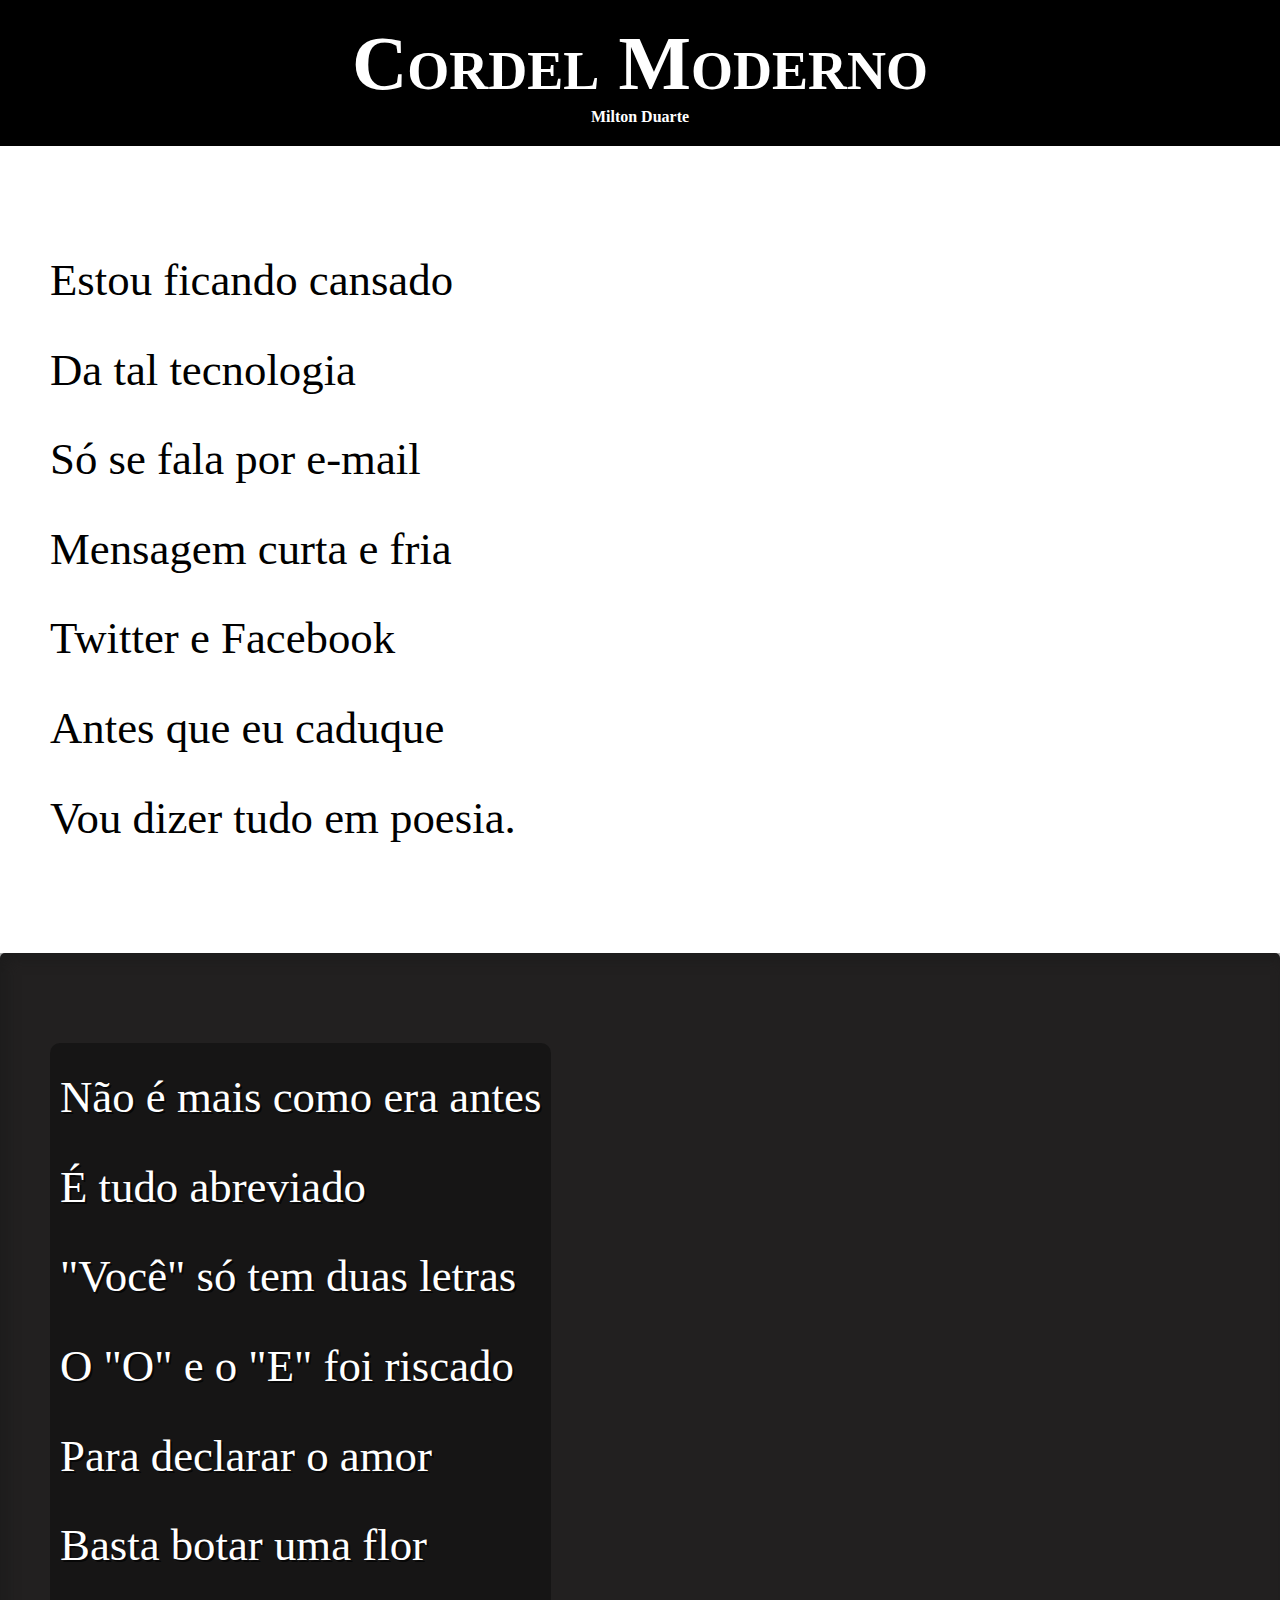
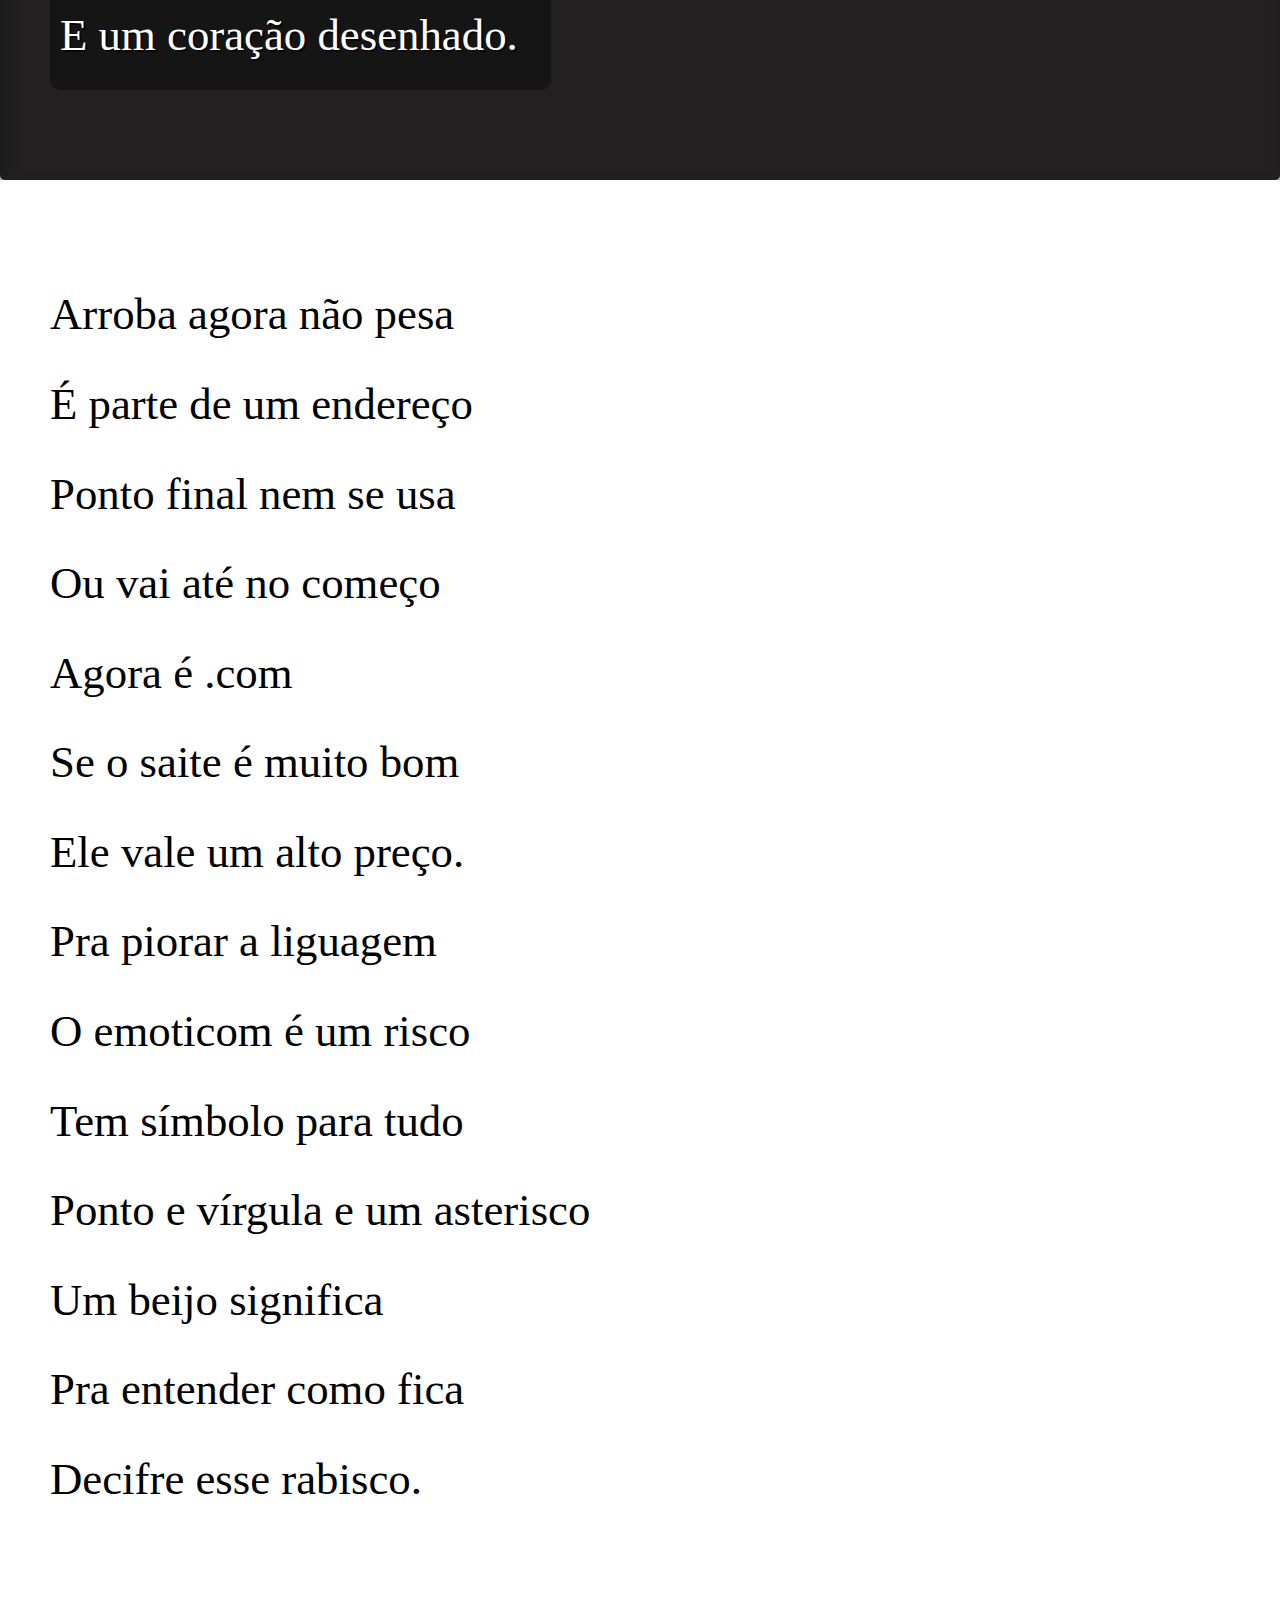
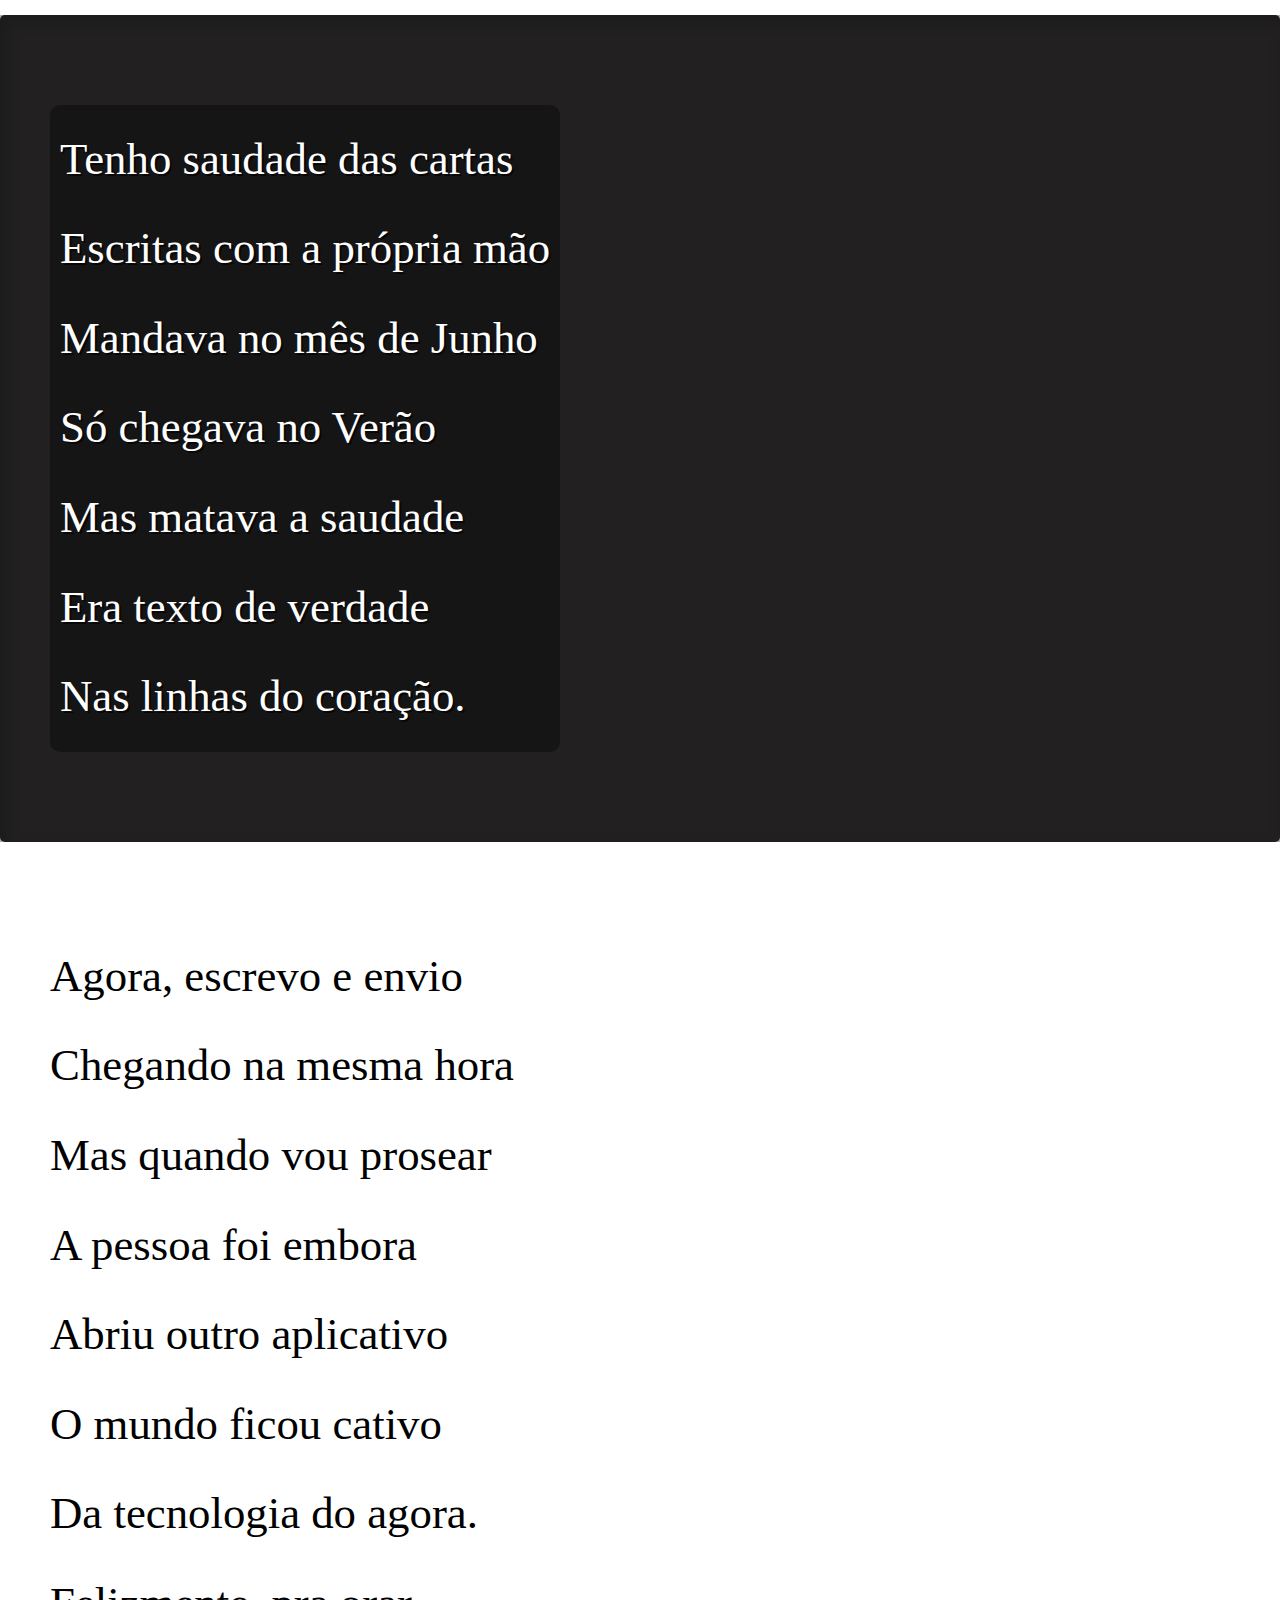
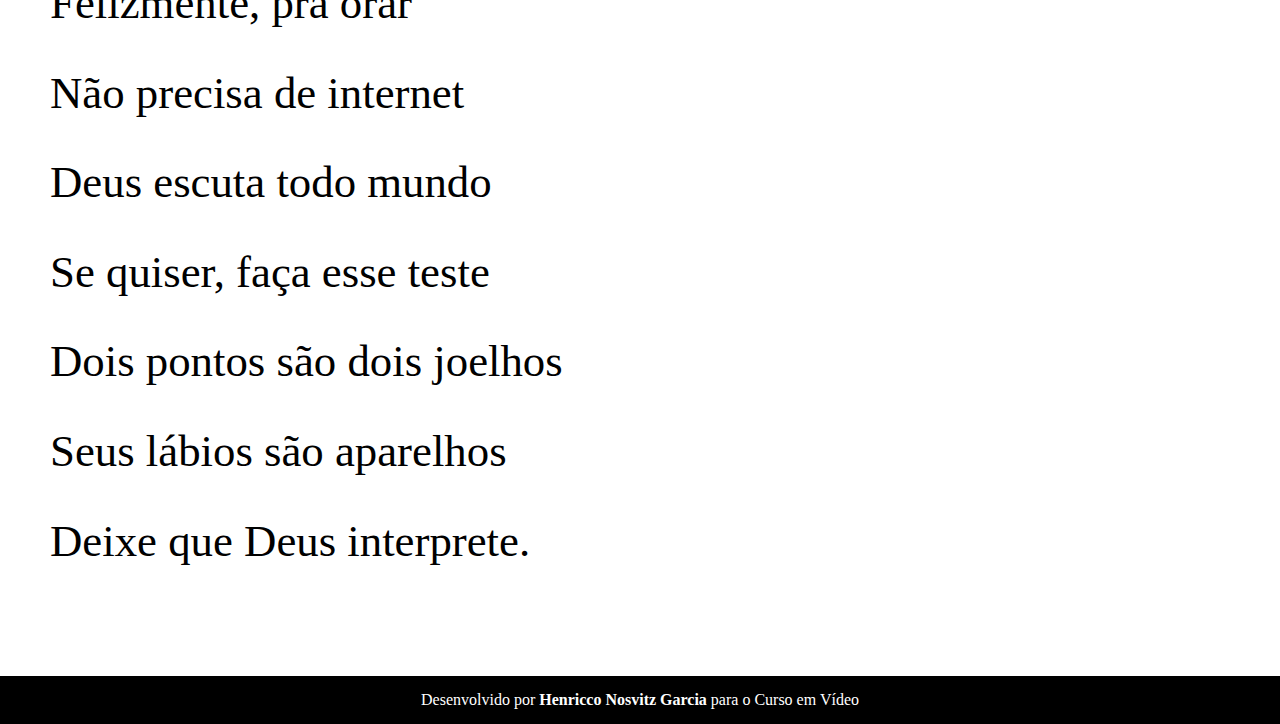
<file: Exercicios/Desafio Cordel Moderno/index.html>
<!DOCTYPE html>
<html lang="bt-pt">
<head>
    <meta charset="UTF-8">
    <meta name="viewport" content="width=device-width, initial-scale=1.0">
    <title>Cordel moderno</title>
    <link rel="stylesheet" href="style.css">
</head>
<body>
    <header>
        <h1>Cordel Moderno</h1>
        <p>
            <a href="https://www.recantodasletras.com.br/poesias/3186743" target="_blank">Milton Duarte</a></p>
    </header>

<section class="normal">
    <p>
        Estou ficando cansado <br>
        Da tal tecnologia <br>
        Só se fala por e-mail <br>
        Mensagem curta e fria <br>
        Twitter e Facebook <br>
        Antes que eu caduque <br>
        Vou dizer tudo em poesia.
    </p> 
</section>

<section class="imagem" id="img01">
    <p>
        Não é mais como era antes <br>
        É tudo abreviado <br>
        "Você" só tem duas letras <br>
        O "O" e o "E" foi riscado <br>
        Para declarar o amor <br>
        Basta botar uma flor <br>
        E um coração desenhado.
    </p>
</section>

<section class="normal">
    <p>
        Arroba agora não pesa <br>
        É parte de um endereço <br>
        Ponto final nem se usa <br>
        Ou vai até no começo <br>
        Agora é .com <br>
        Se o saite é muito bom <br>
        Ele vale um alto preço.
    </p>

    <p>
        Pra piorar a liguagem <br>
        O emoticom é um risco <br>
        Tem símbolo para tudo <br>
        Ponto e vírgula e um asterisco <br>
        Um beijo significa <br>
        Pra entender como fica <br>
        Decifre esse rabisco.
    </p>
</section>

<section class="imagem" id="img02">
    <p>
        Tenho saudade das cartas <br>
        Escritas com a própria mão <br>
        Mandava no mês de Junho <br>
        Só chegava no Verão <br>
        Mas matava a saudade <br>
        Era texto de verdade <br>
        Nas linhas do coração.
    </p>
</section>

<section class="normal">
    <p>
        Agora, escrevo e envio <br>
        Chegando na mesma hora <br>
        Mas quando vou prosear <br>
        A pessoa foi embora <br>
        Abriu outro aplicativo <br>
        O mundo ficou cativo <br>
        Da tecnologia do agora.
    </p>
    
    <p>
        Felizmente, pra orar <br>
        Não precisa de internet <br>
        Deus escuta todo mundo <br>
        Se quiser, faça esse teste <br>
        Dois pontos são dois joelhos <br>
        Seus lábios são aparelhos <br>
        Deixe que Deus interprete.
    </p>
</section>

<footer>
    Desenvolvido por <strong>Henricco Nosvitz Garcia</strong> para o Curso em Vídeo
</footer> 

</body>
</html>
</file>
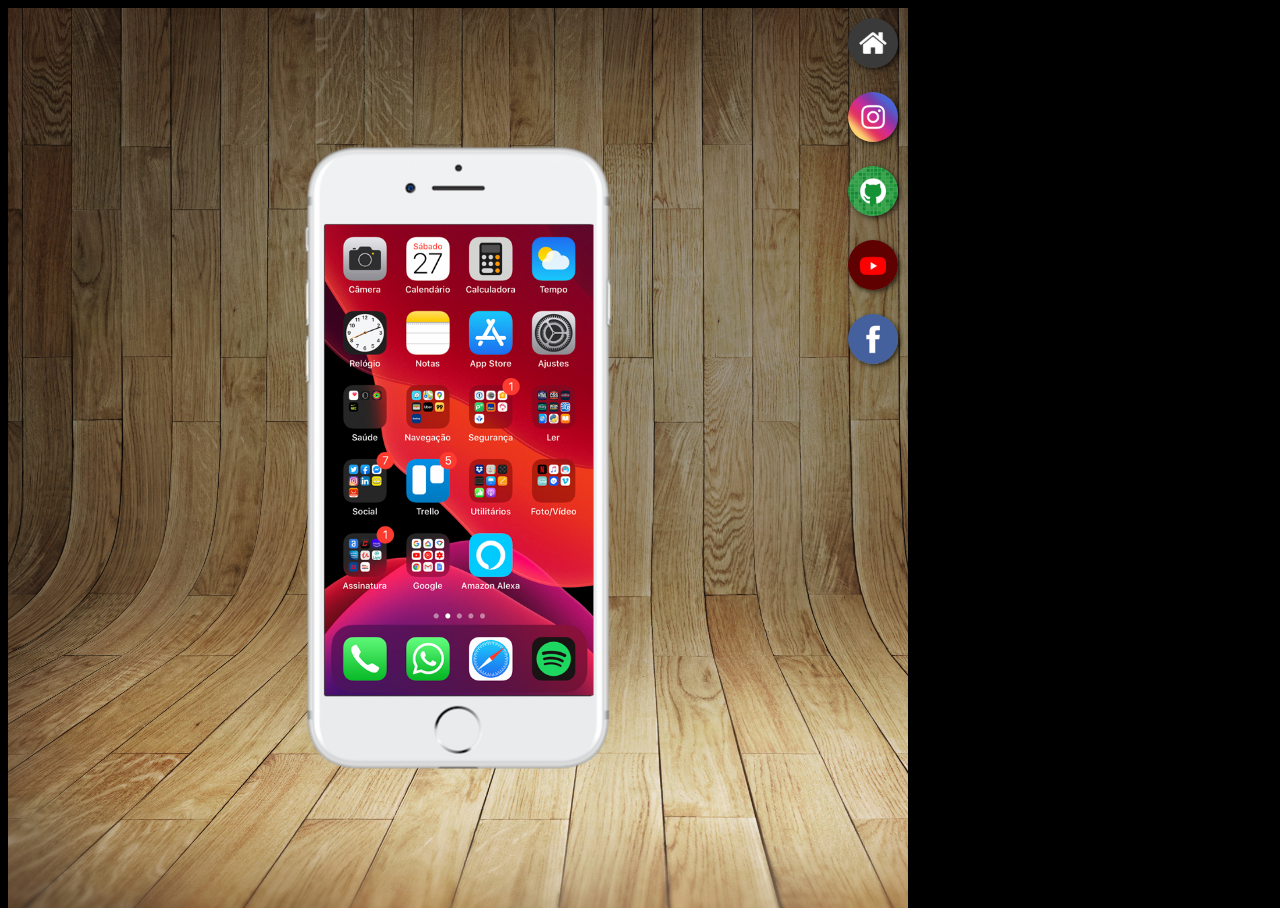
<file: Exercicios/Projeto rede sociais/index.html>
<!DOCTYPE html>
<html lang="pt-br">
<head>
    <meta charset="UTF-8">
    <meta name="viewport" content="width=device-width, initial-scale=1.0">
    <title>Projeto rede sociais</title>
    <link rel="shortcut icon" href="favicon.ico" type="image/x-icon">
    <link rel="stylesheet" href="style.css">
</head>
<body>
    <main>
        <section id="telefone">
            <iframe src="home.html" name=tela id=tela frameborder="0"></iframe>
        </section>

        <section id="redes-sociais">
            <a href="#" target="tela"><img src="imagens/logo-home.jpg" alt=""></a><br>
            <a href="#" target="tela"><img src="imagens/logo-instagram.jpg" alt=""></a><br>
            <a href="#" target="tela"><img src="imagens/logo-github.jpg" alt=""></a><br>
            <a href="#" target="tela"><img src="imagens/logo-youtube.jpg" alt=""></a><br>
            <a href="#" target="tela"><img src="imagens/logo-facebook.jpg" alt=""></a><br>
        </section>
    </main>
</body>
</html>
</file>
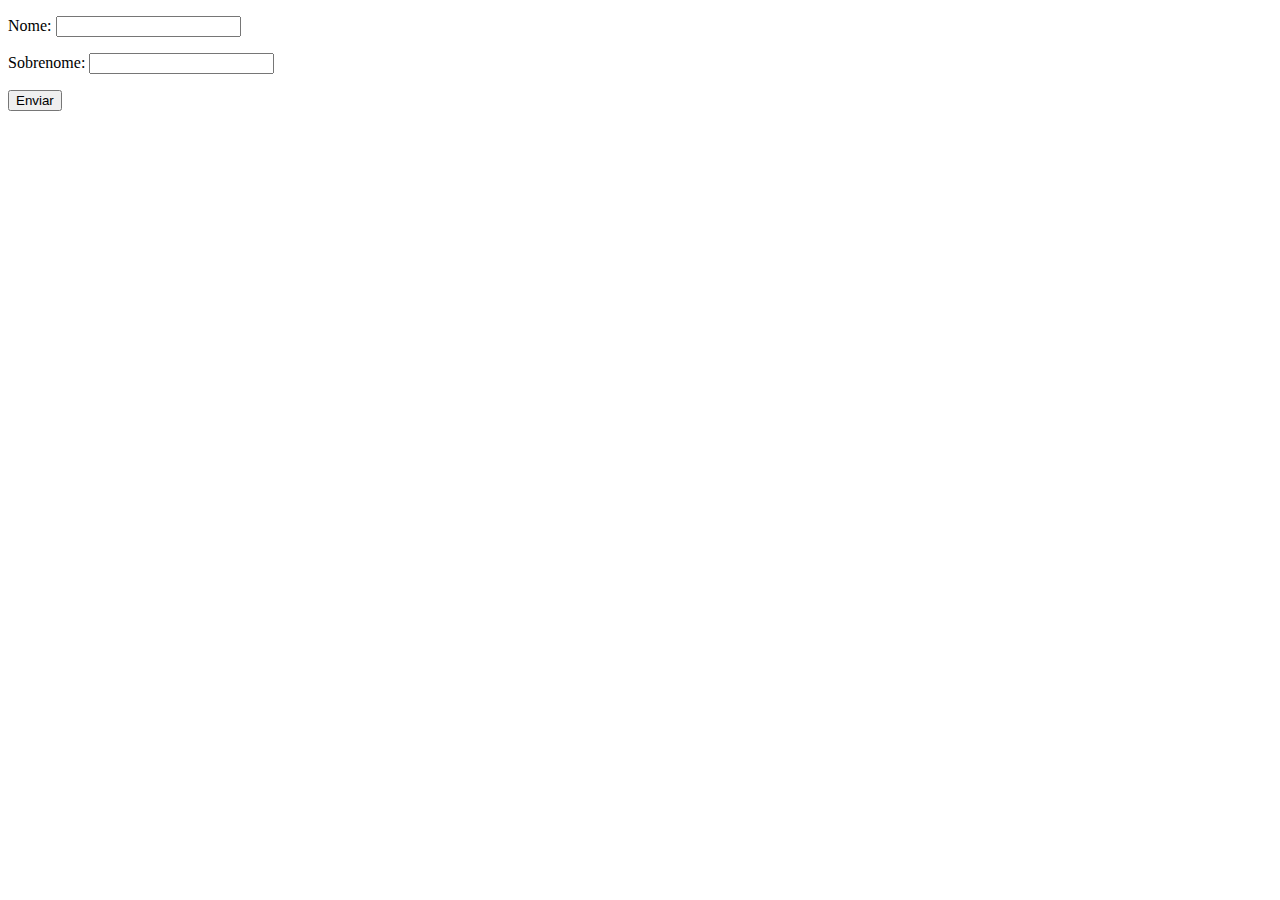
<file: Exercicios/Capitulo dos formulários/formulário.html>
<!DOCTYPE html>
<html lang="pt-br">
<head>
    <meta charset="UTF-8">
    <meta name="viewport" content="width=device-width, initial-scale=1.0">
    <title>Formulários</title>
</head>
<body>
    <form>
        <P>Nome: <input type="text" name="nome" id="inome"></P>
        <P>Sobrenome: <input type="text" name="Sobrenome" id="isobrenome"></P>
        <P> <input type="submit" value="Enviar"></P>

    </form>
</body>
</html>
</file>
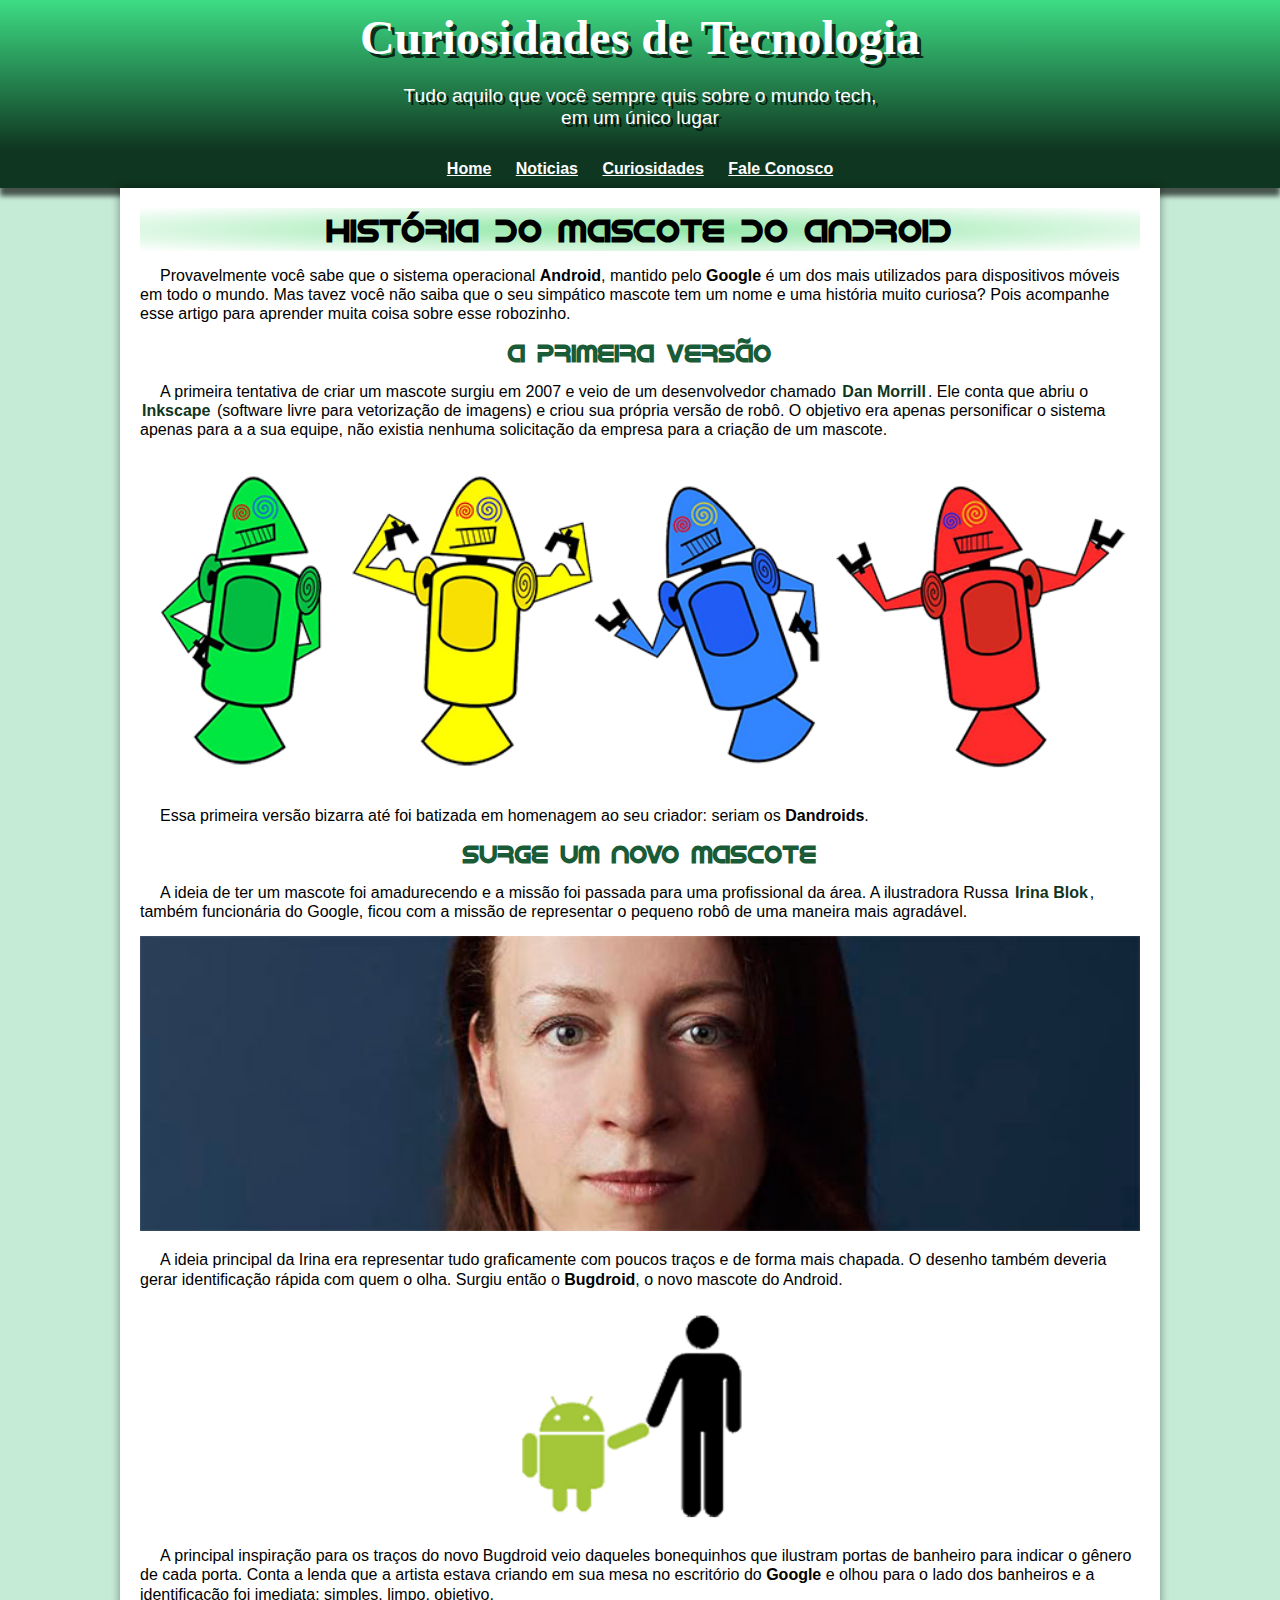
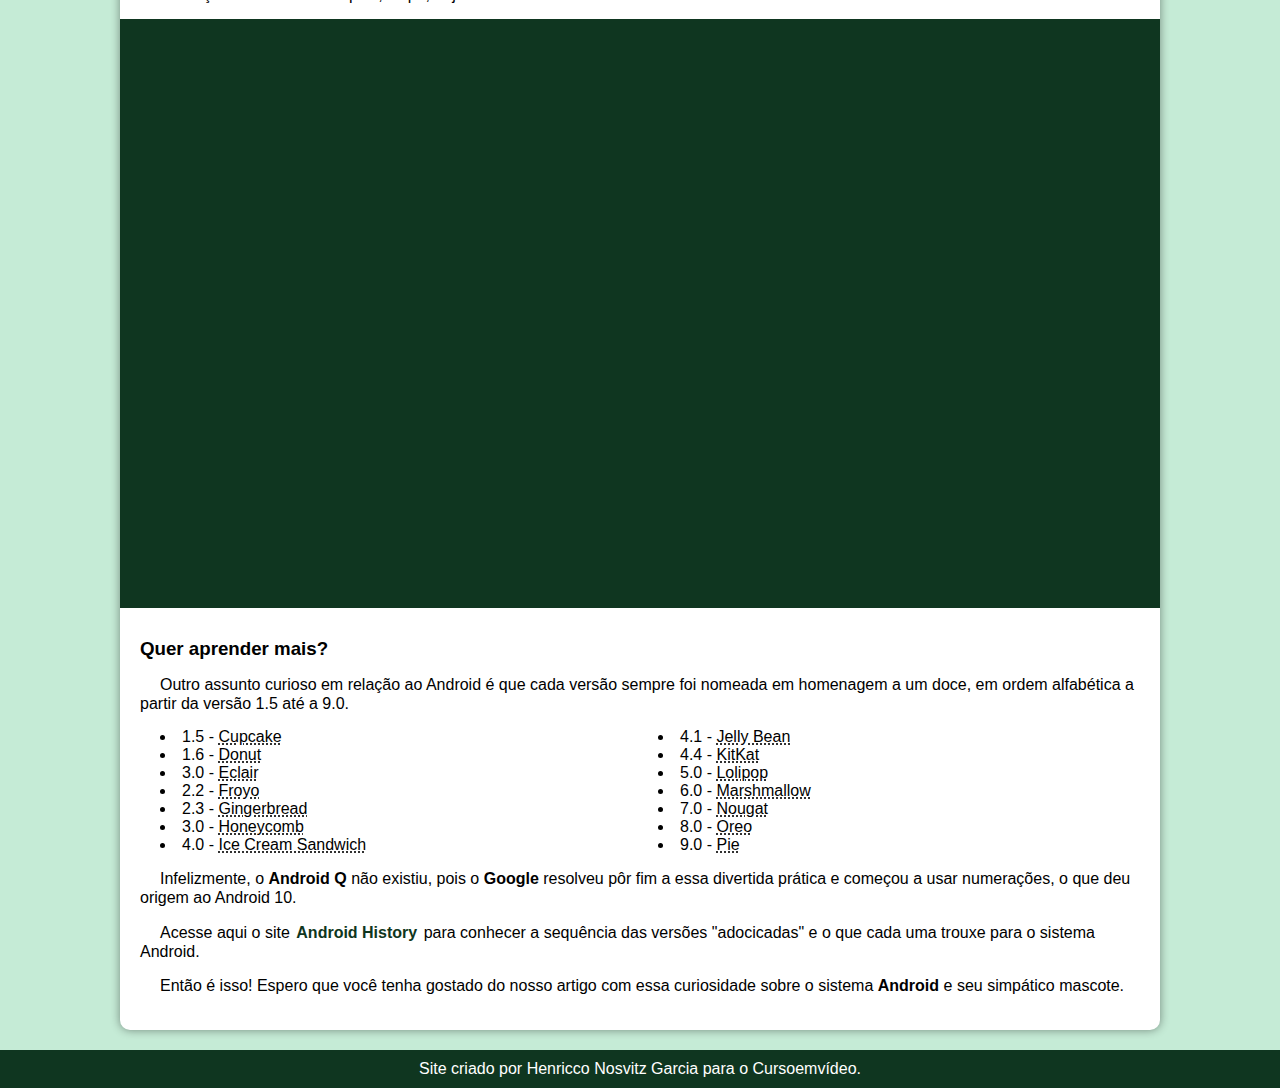
<file: Exercicios/Ex006/projeto01.html>
<!DOCTYPE html>
<html lang="pt-br">
<head>
    <meta charset="UTF-8">
    <meta name="viewport" content="width=device-width, initial-scale=1.0">
    <title>projeto 01</title>
    <link rel="shortcut icon" href="imagens/favicon.ico" type="image/x-icon">
    <link rel="stylesheet" href="css/style.css">
</head>
<body>
    <header>
        <h1>Curiosidades de Tecnologia</h1>
        <p>Tudo aquilo que você sempre quis sobre o mundo tech, em um único lugar</p>
    </header>
    <nav><a href="#">Home</a>
        <a href="#">Noticias</a>
        <a href="#">Curiosidades</a>
        <a href="#">Fale Conosco</a>
    </nav>
    <main>
        <article>
            <h1>História do Mascote do Android</h1>

            <p>Provavelmente você sabe que o sistema operacional <strong>Android</strong>, mantido pelo <strong>Google</strong> é um dos mais utilizados para dispositivos móveis em todo o mundo. Mas tavez você não saiba que o seu simpático mascote tem um nome e uma história muito curiosa? Pois acompanhe esse artigo para aprender muita coisa sobre esse robozinho.</p>

            <h2>A primeira versão</h2>

            <p>A primeira tentativa de criar um mascote surgiu em 2007 e veio de um desenvolvedor chamado <a href="https://androidcommunity.com/dan-morrill-shows-us-the-android-mascot-that-almost-was-20130103/" target="_blank">Dan Morrill</a>. Ele conta que abriu o <a href="https://inkscape.org/" target="_blank">Inkscape</a> (software livre para vetorização de imagens) e criou sua própria versão de robô. O objetivo era apenas personificar o sistema apenas para a a sua equipe, não existia nenhuma solicitação da empresa para a criação de um mascote.</p>

            <picture>
                <source media="(max-width: 600px)"
                srcset="imagens/dan-droids-pq.png"> 
                <img src="imagens/dan-droids.png" alt="Primeiro mascote do Android"></picture>

            <p>Essa primeira versão bizarra até foi batizada em homenagem ao seu criador: seriam os <strong>Dandroids</strong>.</p>

            <h2>Surge um novo mascote</h2>

            <p>A ideia de ter um mascote foi amadurecendo e a missão foi passada para uma profissional da área. A ilustradora Russa <a href="https://www.irinablok.com/android" target="_blank">Irina Blok</a>, também funcionária do Google, ficou com a missão de representar o pequeno robô de uma maneira mais agradável.</p>

            <picture>
                <source media="(max-width: 600px)" srcset="imagens/irina-blok-pq.jpg">
                <img src="imagens/irina-blok.jpg" alt="Irina Blok, Criadora do Bugdroid"></picture>

            <p>A ideia principal da Irina era representar tudo graficamente com poucos traços e de forma mais chapada. O desenho também deveria gerar identificação rápida com quem o olha. Surgiu então o <strong>Bugdroid</strong>, o novo mascote do Android.</p>

            <img src="imagens/bugdroid.png" class="pequena" alt="Bugdroid">

            <p>A principal inspiração para os traços do novo Bugdroid veio daqueles bonequinhos que ilustram portas de banheiro para indicar o gênero de cada porta. Conta a lenda que a artista estava criando em sua mesa no escritório do <strong>Google</strong> e olhou para o lado dos banheiros e a identificação foi imediata: simples, limpo, objetivo.</p>

            <div class="video">
                <iframe width="560" height="315" src="https://www.youtube.com/embed/l2UDgpLz20M?si=1oSYchHOUU4mxZ-T" title="YouTube video player" frameborder="0" allow="accelerometer; autoplay; clipboard-write; encrypted-media; gyroscope; picture-in-picture; web-share" referrerpolicy="strict-origin-when-cross-origin" allowfullscreen></iframe>
            </div>
            
            <aside>
                <h3>Quer aprender mais?</h3>

                <p>Outro assunto curioso em relação ao Android é que cada versão sempre foi nomeada em homenagem a um doce, em ordem alfabética a partir da versão 1.5 até a 9.0.</p>
                <ul>
                    <li>1.5 - <abbr title="Bolo de Copo">Cupcake</abbr></li>
                    <li>1.6 - <abbr title="Rosquinha">Donut</abbr></li>
                    <li>3.0 - <abbr title="Bomba">Eclair</abbr></li>
                    <li>2.2 - <abbr title="Iorgute Congelado">Froyo</abbr></li>
                    <li>2.3 - <abbr title="Biscoito de Gengibre">Gingerbread</abbr></li>
                    <li>3.0 - <abbr title="Favo de Mel">Honeycomb</abbr></li>
                    <li>4.0 - <abbr title="Sanduíche de Sorvete">Ice Cream Sandwich</abbr></li>
                    <li>4.1 - <abbr title="Jujuba">Jelly Bean</abbr></li>
                    <li>4.4 - <abbr title="kitKat">KitKat</abbr></li>
                    <li>5.0 - <abbr title="Pirulito">Lolipop</abbr></li>
                    <li>6.0 - <abbr title="Marshmallow">Marshmallow</abbr></li>
                    <li>7.0 - <abbr title="Torrone">Nougat</abbr></li>
                    <li>8.0 - <abbr title="Oreo">Oreo</abbr></li>
                    <li>9.0 - <abbr title="Torta">Pie</abbr></li>
                </ul>
                <p>Infelizmente, o <strong>Android Q</strong> não existiu, pois o <strong>Google</strong> resolveu pôr fim a essa divertida prática e começou a usar numerações, o que deu origem ao Android 10.</p>
                <p>Acesse aqui o site <a href="https://www.android.com/intl/en_uk/history/" target="_blank">Android History</a> para conhecer a sequência das versões "adocicadas" e o que cada uma trouxe para o sistema Android.</p>
            </aside>
           

            <p>Então é isso! Espero que você tenha gostado do nosso artigo com essa curiosidade sobre o sistema <strong>Android</strong> e seu simpático mascote.</p>

        </article>
    </main>
    <footer>
        <p>Site criado por Henricco Nosvitz Garcia para o Cursoemvídeo.</p>
    </footer>
</body>
</html>
</file>
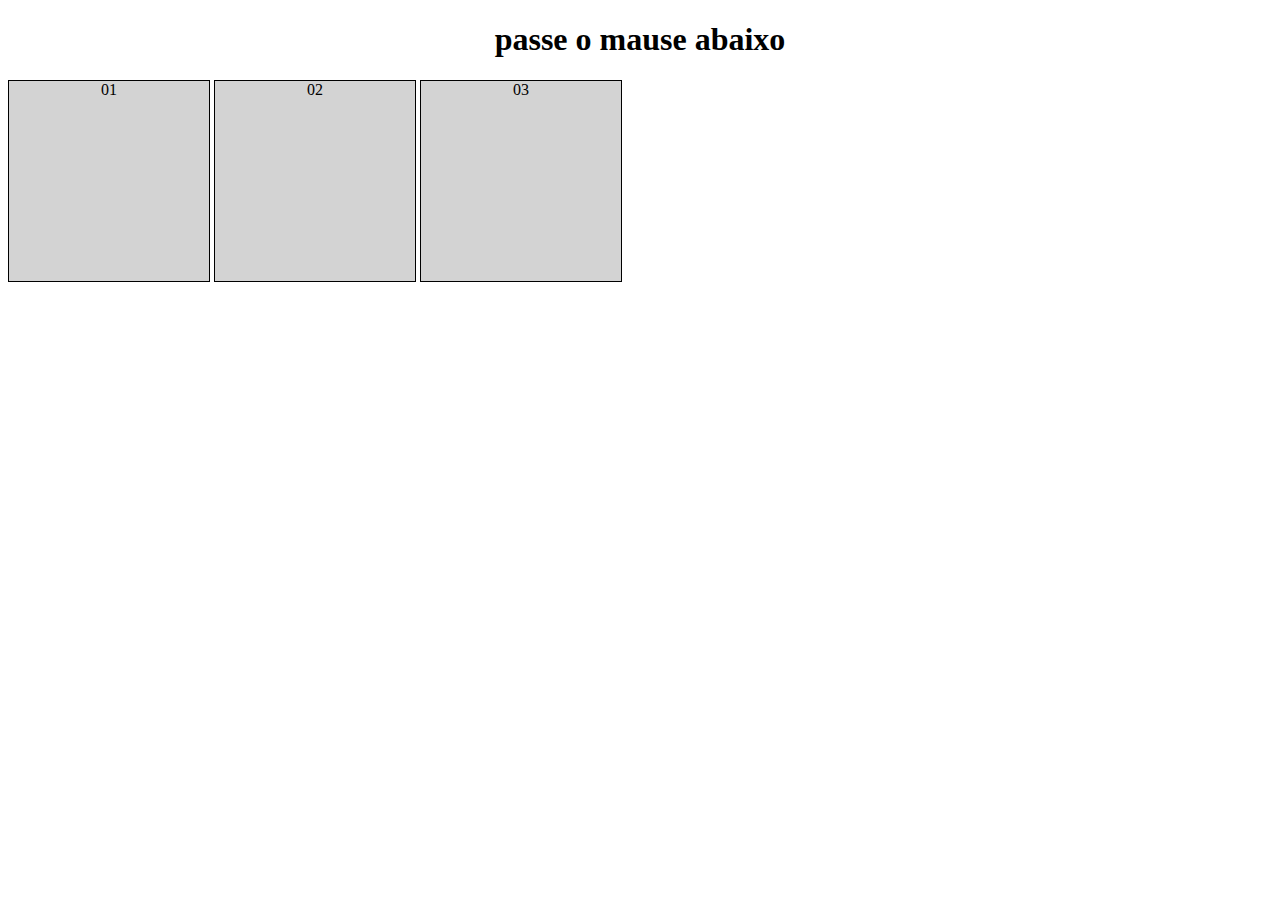
<file: Exercicios/Ex006/pseudoclass.html>
<!DOCTYPE html>
<html lang="pt-br">
<head>
    <meta charset="UTF-8">
    <meta name="viewport" content="width=device-width, initial-scale=1.0">
    <title>pseudo-classes</title>
    <style>
        div {
            display: inline-block;
            background-color: lightgray;
            border: 1px solid black;
            text-align: center;
            height: 200px;
            width: 200px;
        }

        div:hover {
            background-color: yellow;
        }

        div > p {
            display: none;
        }

        div:hover > p {
            display: inline-block;
            color: red;
            background-color: black;
            border: red;
            text-align: center;
            height: 200px;
            width: 200px;
        }

        h1 {
            text-align: center;
        }
    </style>
</head>
<body>
    <h1>passe o mause abaixo</h1>
    <div id="d1">01 <p>texto escondido 01</p></div>
    <div id="d2">02 <p>texto escondido 02</p></div>
    <div id="d3">03 <p>texto escondido 03</p></div>
</body>
</html>
</file>
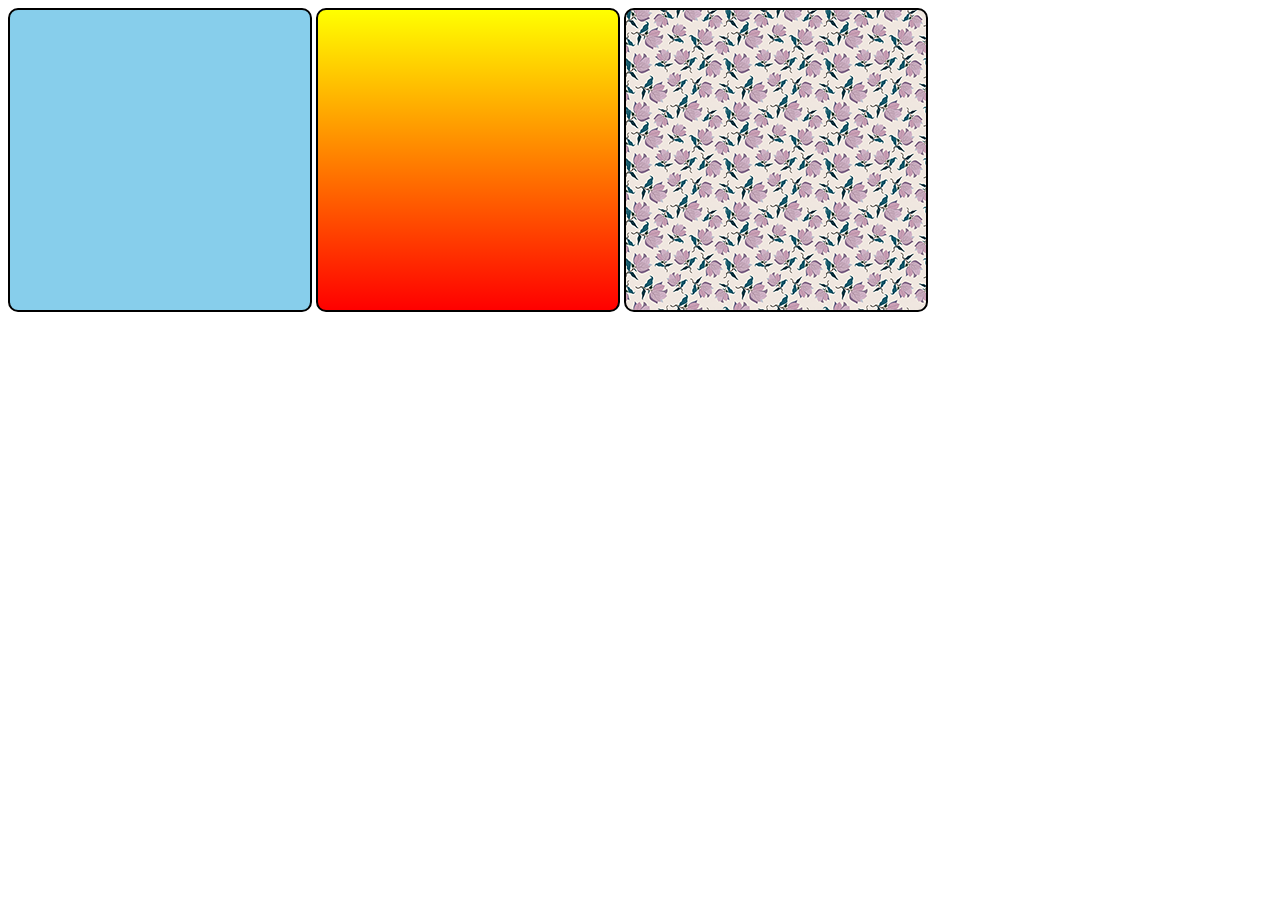
<file: Exercicios/Modulo 3 ex 022/fundo001.html>
<!DOCTYPE html>
<html lang="pt-br">
<head>
    <meta charset="UTF-8">
    <meta name="viewport" content="width=device-width, initial-scale=1.0">
    <title>Teste de imagens de Fundo</title>
    <style>
        div.quadrado {
            display: inline-block;
            border: 2px solid black;
            border-radius: 10px;
            background-color: lightgray;
            width: 300px;
            height: 300px;
        }

        div#q1 {
            background-color: skyblue;
        }

        div#q2 {
            background-image: linear-gradient(to bottom, yellow, red);
        }

        div#q3 {
            background-image: url(imagens/pattern003.png);
        }

    </style>
</head>
<body>
    <div class="quadrado" id="q1">

    </div>
    <div class="quadrado" id="q2">

    </div>
    <div class="quadrado" id="q3">

    </div>
</body>
</html>
</file>
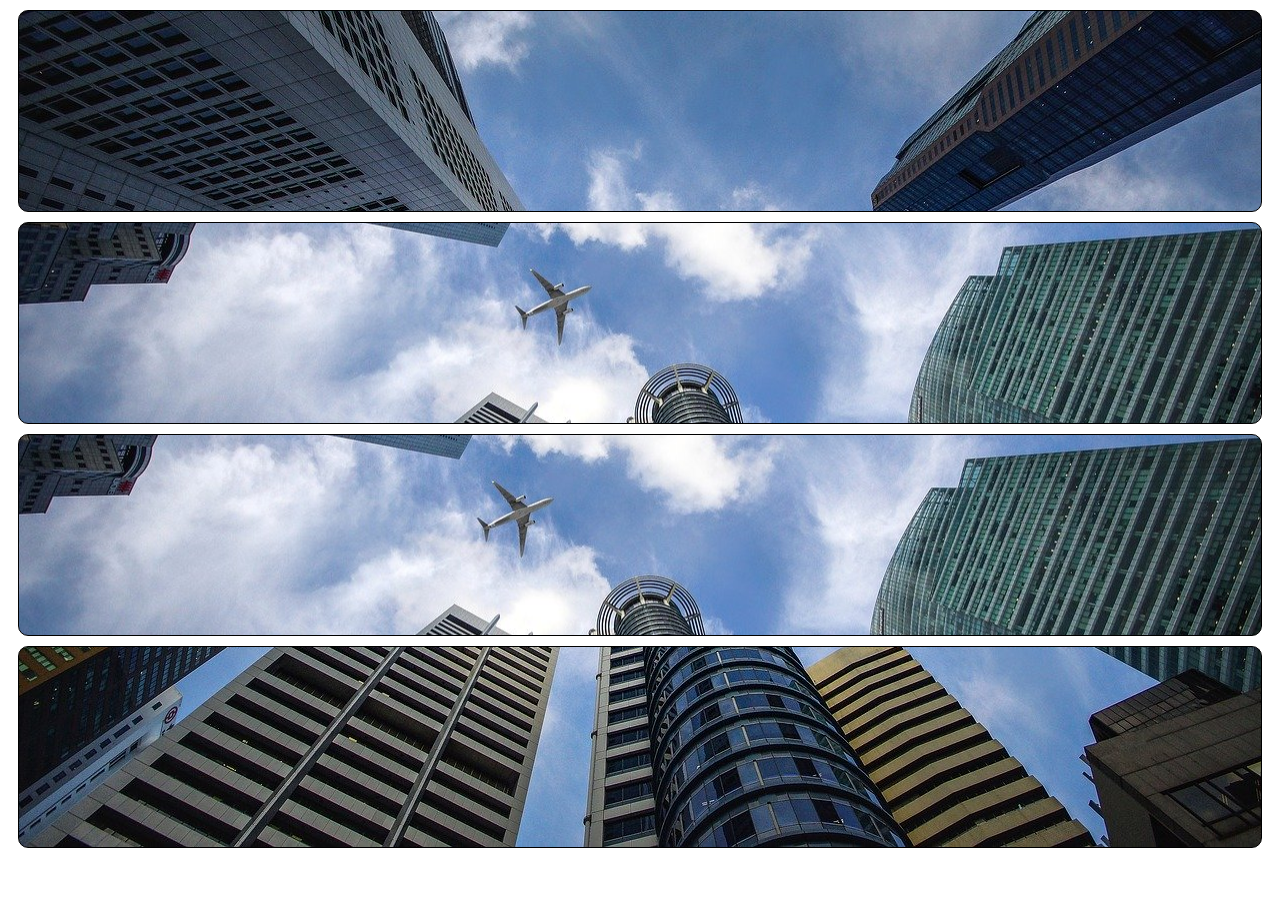
<file: Exercicios/Modulo 3 ex 022/fundo002.html>
<!DOCTYPE html>
<html lang="pt-br">
<head>
    <meta charset="UTF-8">
    <meta name="viewport" content="width=device-width, initial-scale=1.0">
    <title>posição dos fundos</title>
    <style>
        div.bloco {
            background-image: url(imagens/wallpaper002.jpg);
            height: 200px;
            border: 1px solid black;
            border-radius: 10px;
            margin: 10px;
        }

        div#q1 {
            background-position: left top;
        }

        div#q2 {
            background-position: left center;
        }

        div#q3 {
            background-position: right center;
        }

        div#q4 {
            background-position: bottom center;
        }

    </style>
</head>
<body>
    <div class="bloco" id="q1">

    </div>

    <div class="bloco" id="q2">

    </div>

    <div class="bloco" id="q3">

    </div>

    <div class="bloco" id="q4">

    </div>

</body>
</html>
</file>
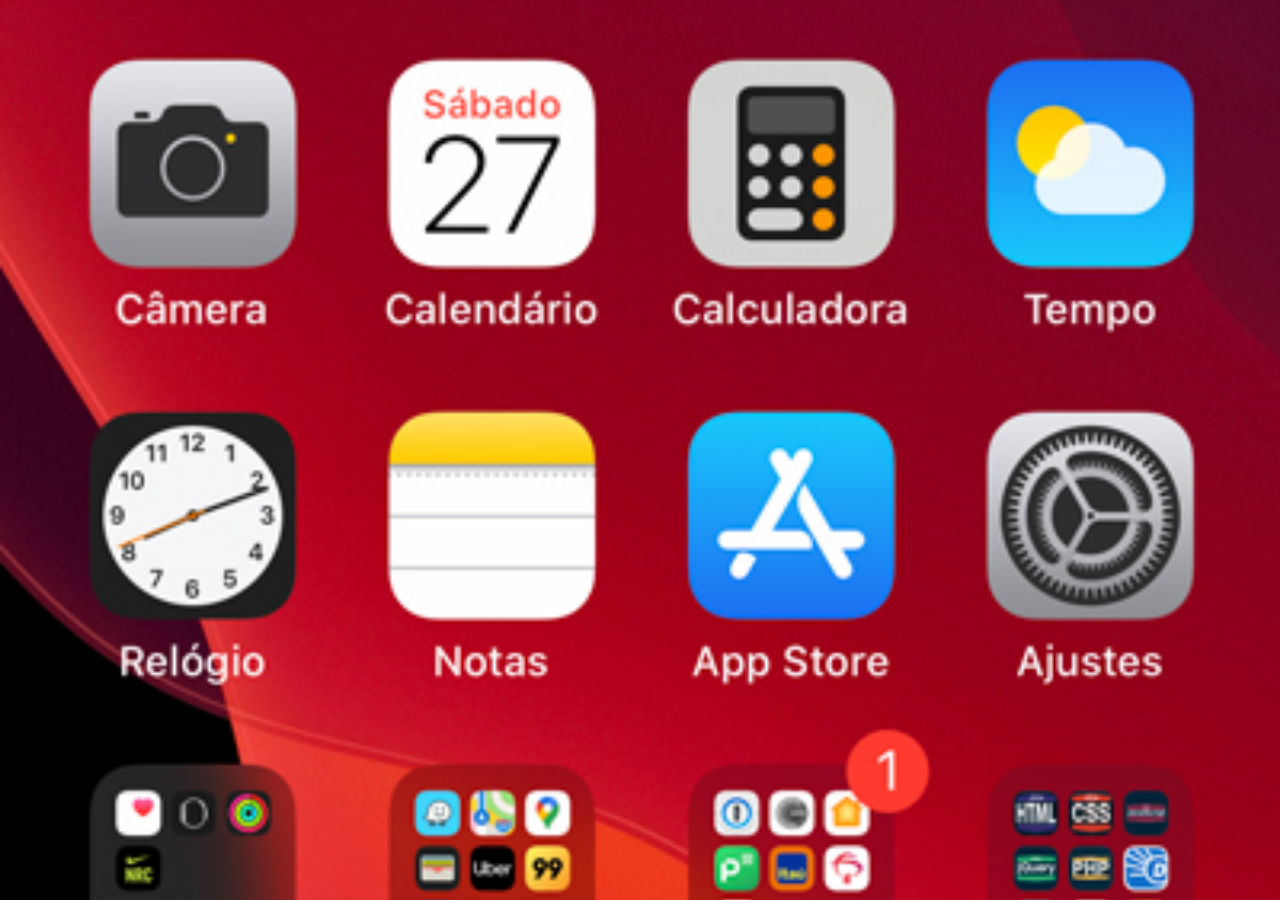
<file: Exercicios/Projeto rede sociais/home.html>
<!DOCTYPE html>
<html lang="pt-br">
<head>
    <meta charset="UTF-8">
    <meta name="viewport" content="width=device-width, initial-scale=1.0">
    <title>Home</title>
</head>
<style>
    * {
        margin: 0px;
        padding: 0px;
    }

    body {
        width: 100vw;
        height: 100vh;
        background: black url(imagens/tela-home.jpg) no-repeat top center;
        background-size: cover;
    }
</style>
<body>
    
</body>
</html>
</file>
<file: Exercicios/Desafio Cordel Moderno/style.css>
@charset "UTF-8";

@import url(<link ;rel="preconnect" href="https://fonts.googleapis.com">
<link rel="preconnect" href="https://fonts.gstatic.com" crossorigin>
<link href="https://fonts.googleapis.com/css2?family=Kalam:wght@300;400;700&display=swap" rel="stylesheet">);

@import url(<link ;rel="preconnect" href="https://fonts.googleapis.com">
<link rel="preconnect" href="https://fonts.gstatic.com" crossorigin>
<link href="https://fonts.googleapis.com/css2?family=Kalam:wght@300;400;700&family=Passion+One:wght@400;700;900&display=swap" rel="stylesheet">);

:root {
    --fonte1: 'kalam', cursive;
    --fonte2: 'Passion One', cursive;
}

* {
    margin: 0px;
    padding: 0px;
}

html, body {
    min-height: 100vh;
    background-color: darkgrey;
    font-family: var(--fonte1);
}

header {
    background-color: black;
    color: white;
    text-align: center;
}

header > h1 {
    padding-top: 20px;
    font-variant: small-caps;
    font-family: var(--fonte2);
    font-size: 6vw;
}

header > p {
    padding-bottom: 20px;
}

header a, footer a {
    color: white;
    text-decoration: none;
    font-weight: bolder;
}

header a:hover, footer a:hover {
    text-decoration: underline;
}

section {
    padding-top: 10vh;
    padding-bottom: 10vh;
    line-height: 2em;
    padding-left: 50px;
    font-size: 3.5vw;
}

section.normal {
    background-color: white;
    color: black;
}

section.imagem {
    background-color: rgb(34, 32, 32);
    color: white;
    box-shadow: inset 6px 6px 13px 0px rgba(26, 25, 25, 0.623);
    background-size: cover;
    background-attachment: fixed;
    border-radius: 5px;
}

section.imagem > p {
    display: inline-block;
    background-color: rgba(17, 17, 17, 0.664);
    padding: 10px;
    border-radius: 10px;
    text-shadow: 2px 2px 0px rgba(0, 0, 0, 0.664);
}

section#img01 {
    background-image: url(imagens/background001.jpg);
    background-position: right center;
}

section#img02 {
    background-image: url(imagens/background002.jpg);
    background-position: right center;
}

footer {
    background-color: black;
    color: white;
    padding: 15px;
    text-align: center;
}
</file>
<file: Exercicios/Projeto rede sociais/style.css>
@charset "UTF-8"

* {
    margin: 0px;
    padding: 0px;
    font-family: Arial, Helvetica, sans-serif;
}

html, body {
    height: 100vh;
    width: 100vh;
    background-color: black;
}

body {
    background: url(imagens/fundo-madeira.jpg) no-repeat top center;
    background-size: cover;
    background-attachment: fixed;
}

main {
    position: relative;
    height: 100vh;
}

section#telefone {
    position: absolute;
    top: 50%;
    left: 50%;
    transform: translate(-50%, -50%);

    height: 627px;
    width: 311px;
    background: url(imagens/frame-iphone.png) no-repeat;
}
iframe#tela {
    position: relative;
    top: 80px;
    left: 22px;
    width: 269px;
    height: 471px;
}

section#redes-sociais {
    text-align: right;
}

section#redes-sociais img {
    width: 50px;
    height: 50px;
    margin: 10px;
    border-radius: 50%;
    box-shadow: 2px 2px 5px rgba(0, 0, 0, 0.637);
    box-sizing: border-box;
}

section#redes-sociais img:hover {
    border: 2px solid rgba(255, 255, 255, 0.541);
    transform: translate(-5px, -5px);
    box-shadow: 5px 5px 10px rgba(0, 0, 0, 0.623);
    transition: transform 0.4s;
}
</file>
<file: Exercicios/Ex006/css/style.css>
@charset "UTF-8";

@import url(<link ;rel="preconnect" href="https://fonts.googleapis.com">
<link rel="preconnect" href="https://fonts.gstatic.com" crossorigin>
<link href="https://fonts.googleapis.com/css2?family=Bebas+Neue&display=swap" rel="stylesheet">);

@font-face {
    font-family: 'Android';
    src: url("/Exercicios/Ex006/fontes/idroid.otf");
    font-weight: normal;
}

:root {
    --cor0: #c5ebd6;
    --cor1: #8ce6a3;
    --cor2: #3ddc84;
    --cor3: #2fa866;
    --cor4: #1a5c37;
    --cor5: #0f3620;

    --fonte-padrao: Arial, Verdana, Helvetica, sans-serif;
    --fonte-destaque: 'Bebas Neue', cursive;
    --fonte-android: 'Android', cursive;
}

* {
    margin: 0px;
    padding: 0px;
}

main p {
    margin: 15px 0px 15px 0px;
    text-indent: 20px;
    line-height: 1.2em;
}

main a {
    text-decoration: none;
    font-weight: bold;
    padding: 0px 2px 0px 2px;
    color: var(--cor5);
}

main a:hover {
    background-color: var(--cor5);
    color: white;
    padding: 3px 6px 3px 6px;
    border-radius: 5px;
}

body {
    background-color: #c5ebd6;
    font-family: var(--fonte-padrao);
}

header {
    background-color: var(--cor4); 
    min-height: 150px;
    text-align: center;
    background-image: linear-gradient(to bottom, var(--cor2), var(--cor5));
}

header > p {
    color: white;
    font-family: var(--fonte-padrao);
    font-size: 1.2em;
    max-width: 500px;
    margin: auto;
    padding-bottom: 10px;
    padding-left: 10px;
    padding-right: 10px;
    text-shadow: 3px 3px 0px rgba(0, 0, 0, 0.753);
}

nav {
    background-color: var(--cor5);
    padding: 10px;
    box-shadow: 0px 8px 5px rgba(0, 0, 0, 0.644);
    text-align: center;
}

nav > a {
    color: white;
    padding: 10px;
    text-align: none;
    font-weight: bold;
    transition-duration: 0.6s;
}

nav > a:hover {
    background-color: var(--cor1);
    color: var(--cor5);
    border-radius: 5px;
}

header > h1 {
    color: white;
    font-family: var(--fonte-destaque);
    padding-top: 10px;
    margin-bottom: 20px;
    font-size: 3em;
    padding-left: 10px;
    padding-right: 10px;
    text-shadow: 4px 4px 0px rgba(0, 0, 0, 0.753);
}

main {
    background-color: white;
    min-width: 280px;
    max-width: 1000px;
    margin:auto;
    margin-bottom: 20px;
    padding: 20px;
    box-shadow: 0px 0px 10px rgba(0, 0, 0, 0.425);
    border-bottom-left-radius: 10px;
    border-bottom-right-radius: 10px;   
}

div.video {
    background-color: var(--cor5);
    margin-bottom: 20px;
    margin: 0px -20px 30px -20px;
    padding: 20px;
    position: relative;
    padding-bottom: 56.9%;
}

div.video > iframe {
    position: absolute;
    top: 5%;
    left: 5%;
    width: 90%;
    height: 90%;
}

main img {
    width: 100%;
}

main img.pequena {
    max-width: 350px;
    display: block;
    margin: auto;
}

main h1 {
    color: black;
    font-family: var(--fonte-android);
    text-align: center;
    background-image: radial-gradient(var(--cor1), white);
    padding: 3px 0px 3px 0px;
}

main h2 {
    font-family: var(--fonte-android);
    color: var(--cor4);
    text-align: center;
}

aside > ul {
    list-style-position: inside;
    columns: 2;
    margin-left: 20px;
}

aside > ul > li {
    text-decoration: none;
}

footer {
    background-color: var(--cor5);
    color: white;
    text-align: center;
    padding: 10px 10px 10px 10px;
}
</file>
